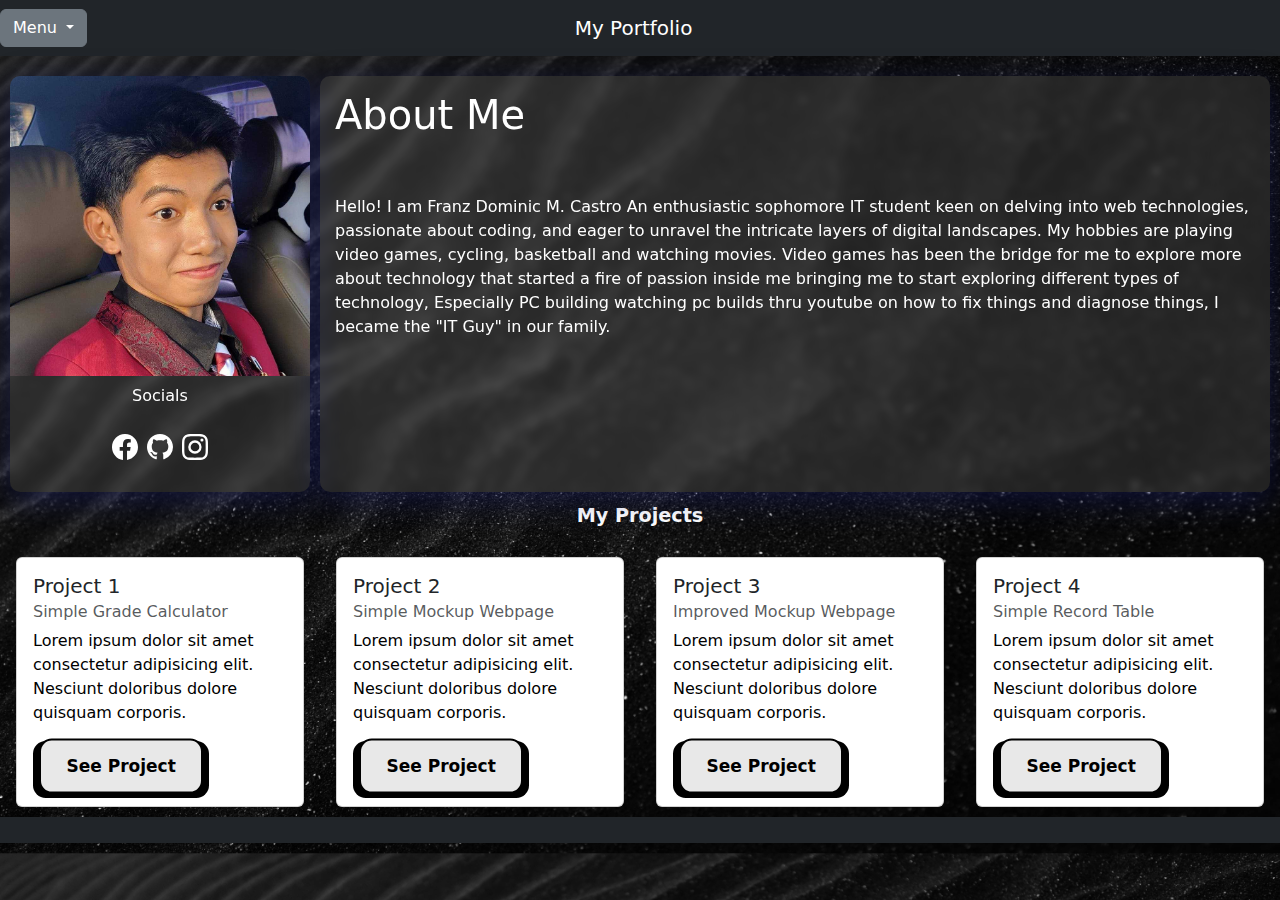
<file: index.html>
<!DOCTYPE html>
<html lang="en">
  <head>
    <meta charset="UTF-8" />
    <meta name="viewport" content="width=device-width, initial-scale=1.0" />
    <title>Final Project CIT14</title>
    <link
      href="https://cdn.jsdelivr.net/npm/bootstrap@5.0.0/dist/css/bootstrap.min.css"
      rel="stylesheet"
    />
    <script src="https://cdn.jsdelivr.net/npm/@popperjs/core@2.9.2/dist/umd/popper.min.js"></script>
    <script
      src="https://cdn.jsdelivr.net/npm/bootstrap@5.0.1/dist/js/bootstrap.min.js"
      integrity="sha384-Atwg2Pkwv9vp0ygtn1JAojH0nYbwNJLPhwyoVbhoPwBhjQPR5VtM2+xf0Uwh9KtT"
      crossorigin="anonymous"
    ></script>
    <link rel="stylesheet" type="text/css" href="css/mycss.css" />
  </head>
  <body>
    <nav class="navbar navbar-light bg-dark">
      <div class="dropdown-wrap">
        <button
          class="btn btn-secondary dropdown-toggle"
          type="button"
          id="dropdownMenuButton1"
          data-bs-toggle="dropdown"
          aria-expanded="false"
        >
          Menu
        </button>
        <ul class="dropdown-menu" aria-labelledby="dropdownMenuButton1">
          <li><a class="dropdown-item" href="/index.html">Portofolio</a></li>
          <li><a class="dropdown-item" href="/projects/Grade Calculator/index.html">Project 1</a></li>
          <li><a class="dropdown-item" href="/projects/Mockup Webpage/index.html">Project 2</a></li>
          <li><a class="dropdown-item" href="/projects/Mockups to HTML and CSS/index.html">Project 3</a></li>
          <li><a class="dropdown-item" href="/projects/Table Record/index.html">Project 4</a></li>
        </ul>
      </div>
      <a
        class="navbar-brand"
        href="#"
        style="color: white; width: 50%; margin: auto; text-align: center; left: -50px; position: relative;"
        >My Portfolio</a
      >
    </nav>
    <div class="body-wrap">
      <div class="user-wrap">
        <div class="user-img"></div>
        <div class="socmed-head">
          <p>Socials</p>
        </div>
        <div class="socmed-body">
          <a href="https://www.facebook.com/profile.php?id=100011239142279" target="_blank">
            <svg xmlns="http://www.w3.org/2000/svg" width="30" height="30" fill="white" class="bi bi-facebook" viewBox="0 0 16 16">
              <path d="M16 8.049c0-4.446-3.582-8.05-8-8.05C3.58 0-.002 3.603-.002 8.05c0 4.017 2.926 7.347 6.75 7.951v-5.625h-2.03V8.05H6.75V6.275c0-2.017 1.195-3.131 3.022-3.131.876 0 1.791.157 1.791.157v1.98h-1.009c-.993 0-1.303.621-1.303 1.258v1.51h2.218l-.354 2.326H9.25V16c3.824-.604 6.75-3.934 6.75-7.951"/>
            </svg>
          </a>
          <a href="https://github.com/naysu06" target="_blank">
            <svg xmlns="http://www.w3.org/2000/svg" width="30" height="30" fill="white" class="bi bi-github" viewBox="0 0 16 16">
              <path d="M8 0C3.58 0 0 3.58 0 8c0 3.54 2.29 6.53 5.47 7.59.4.07.55-.17.55-.38 0-.19-.01-.82-.01-1.49-2.01.37-2.53-.49-2.69-.94-.09-.23-.48-.94-.82-1.13-.28-.15-.68-.52-.01-.53.63-.01 1.08.58 1.23.82.72 1.21 1.87.87 2.33.66.07-.52.28-.87.51-1.07-1.78-.2-3.64-.89-3.64-3.95 0-.87.31-1.59.82-2.15-.08-.2-.36-1.02.08-2.12 0 0 .67-.21 2.2.82.64-.18 1.32-.27 2-.27.68 0 1.36.09 2 .27 1.53-1.04 2.2-.82 2.2-.82.44 1.1.16 1.92.08 2.12.51.56.82 1.27.82 2.15 0 3.07-1.87 3.75-3.65 3.95.29.25.54.73.54 1.48 0 1.07-.01 1.93-.01 2.2 0 .21.15.46.55.38A8.012 8.012 0 0 0 16 8c0-4.42-3.58-8-8-8"/>
            </svg>
          </a>
          <a href="https://instagram.com/_dmnicc?igshid=NzZlODBkYWE4Ng==" target="_blank">
            <svg xmlns="http://www.w3.org/2000/svg" width="30" height="30" fill="white" class="bi bi-instagram" viewBox="0 0 16 16">
              <path d="M8 0C5.829 0 5.556.01 4.703.048 3.85.088 3.269.222 2.76.42a3.917 3.917 0 0 0-1.417.923A3.927 3.927 0 0 0 .42 2.76C.222 3.268.087 3.85.048 4.7.01 5.555 0 5.827 0 8.001c0 2.172.01 2.444.048 3.297.04.852.174 1.433.372 1.942.205.526.478.972.923 1.417.444.445.89.719 1.416.923.51.198 1.09.333 1.942.372C5.555 15.99 5.827 16 8 16s2.444-.01 3.298-.048c.851-.04 1.434-.174 1.943-.372a3.916 3.916 0 0 0 1.416-.923c.445-.445.718-.891.923-1.417.197-.509.332-1.09.372-1.942C15.99 10.445 16 10.173 16 8s-.01-2.445-.048-3.299c-.04-.851-.175-1.433-.372-1.941a3.926 3.926 0 0 0-.923-1.417A3.911 3.911 0 0 0 13.24.42c-.51-.198-1.092-.333-1.943-.372C10.443.01 10.172 0 7.998 0h.003zm-.717 1.442h.718c2.136 0 2.389.007 3.232.046.78.035 1.204.166 1.486.275.373.145.64.319.92.599.28.28.453.546.598.92.11.281.24.705.275 1.485.039.843.047 1.096.047 3.231s-.008 2.389-.047 3.232c-.035.78-.166 1.203-.275 1.485a2.47 2.47 0 0 1-.599.919c-.28.28-.546.453-.92.598-.28.11-.704.24-1.485.276-.843.038-1.096.047-3.232.047s-2.39-.009-3.233-.047c-.78-.036-1.203-.166-1.485-.276a2.478 2.478 0 0 1-.92-.598 2.48 2.48 0 0 1-.6-.92c-.109-.281-.24-.705-.275-1.485-.038-.843-.046-1.096-.046-3.233 0-2.136.008-2.388.046-3.231.036-.78.166-1.204.276-1.486.145-.373.319-.64.599-.92.28-.28.546-.453.92-.598.282-.11.705-.24 1.485-.276.738-.034 1.024-.044 2.515-.045v.002zm4.988 1.328a.96.96 0 1 0 0 1.92.96.96 0 0 0 0-1.92zm-4.27 1.122a4.109 4.109 0 1 0 0 8.217 4.109 4.109 0 0 0 0-8.217zm0 1.441a2.667 2.667 0 1 1 0 5.334 2.667 2.667 0 0 1 0-5.334"/>
            </svg>
          </a>
        </div>
      </div>
      <div class="user-about-wrap">
        <h1>About Me</h1><br><br>
        <p>Hello! I am Franz Dominic M. Castro An enthusiastic sophomore IT student keen on delving into web technologies, passionate about coding, and eager to unravel the intricate layers of digital landscapes.
          My hobbies are playing video games, cycling, basketball and watching movies. Video games has been the bridge for me to explore more about technology that started a fire of passion inside me bringing me to
          start exploring different types of technology, Especially PC building watching pc builds thru youtube on how to fix things and diagnose things, I became the "IT Guy" in our family.
        </p>
      </div>
    </div>
    <div class="project-title-wrap" style="color: white; margin:auto; width: 50%; text-align: center">
      <p class="project-title" style="font-size: larger; font-weight: bold;">My Projects</p>
    </div>
    <div class="projects-wrap">
      <div class="card" style="width: 18rem">
        <div class="card-body">
          <h5 class="card-title">Project 1</h5>
          <h6 class="card-subtitle mb-2 text-muted">Simple Grade Calculator</h6>
          <p class="card-text">
            Lorem ipsum dolor sit amet consectetur adipisicing elit. Nesciunt doloribus dolore quisquam corporis.
          </p>
          <a href="/projects/Grade Calculator/index.html">
            <button>
              <span class="button_top">See Project
              </span>
            </button>
          </a>
        </div>
      </div>
      <div class="card" style="width: 18rem">
        <div class="card-body">
          <h5 class="card-title">Project 2</h5>
          <h6 class="card-subtitle mb-2 text-muted">Simple Mockup Webpage</h6>
          <p class="card-text">
            Lorem ipsum dolor sit amet consectetur adipisicing elit. Nesciunt doloribus dolore quisquam corporis.
          </p>
          <a href="/projects/Mockup Webpage/index.html">
            <button>
              <span class="button_top"> See Project
              </span>
            </button>
          </a>
        </div>
      </div>
      <div class="card" style="width: 18rem">
        <div class="card-body">
          <h5 class="card-title">Project 3</h5>
          <h6 class="card-subtitle mb-2 text-muted">Improved Mockup Webpage</h6>
          <p class="card-text">
            Lorem ipsum dolor sit amet consectetur adipisicing elit. Nesciunt doloribus dolore quisquam corporis.
          </p>
          <a href="/projects/Mockups to HTML and CSS/index.html">
            <button>
              <span class="button_top"> See Project
              </span>
            </button>
          </a>
        </div>
      </div>
      <div class="card" style="width: 18rem">
        <div class="card-body">
          <h5 class="card-title">Project 4</h5>
          <h6 class="card-subtitle mb-2 text-muted">Simple Record Table</h6>
          <p class="card-text">
            Lorem ipsum dolor sit amet consectetur adipisicing elit. Nesciunt doloribus dolore quisquam corporis.
          </p>
          <a href="/projects/Table Record/index.html">
            <button>
              <span class="button_top"> See Project
              </span>
            </button>
        </div>
      </div>
    </div>
    <nav class="navbar navbar-light bg-dark">
      <a
        class="navbar-brand"
        href="#"
        style="color: white; width: 50%; margin: auto; text-align: center"
        ></a
      >
    </nav>
  </body>
</html>
</file>
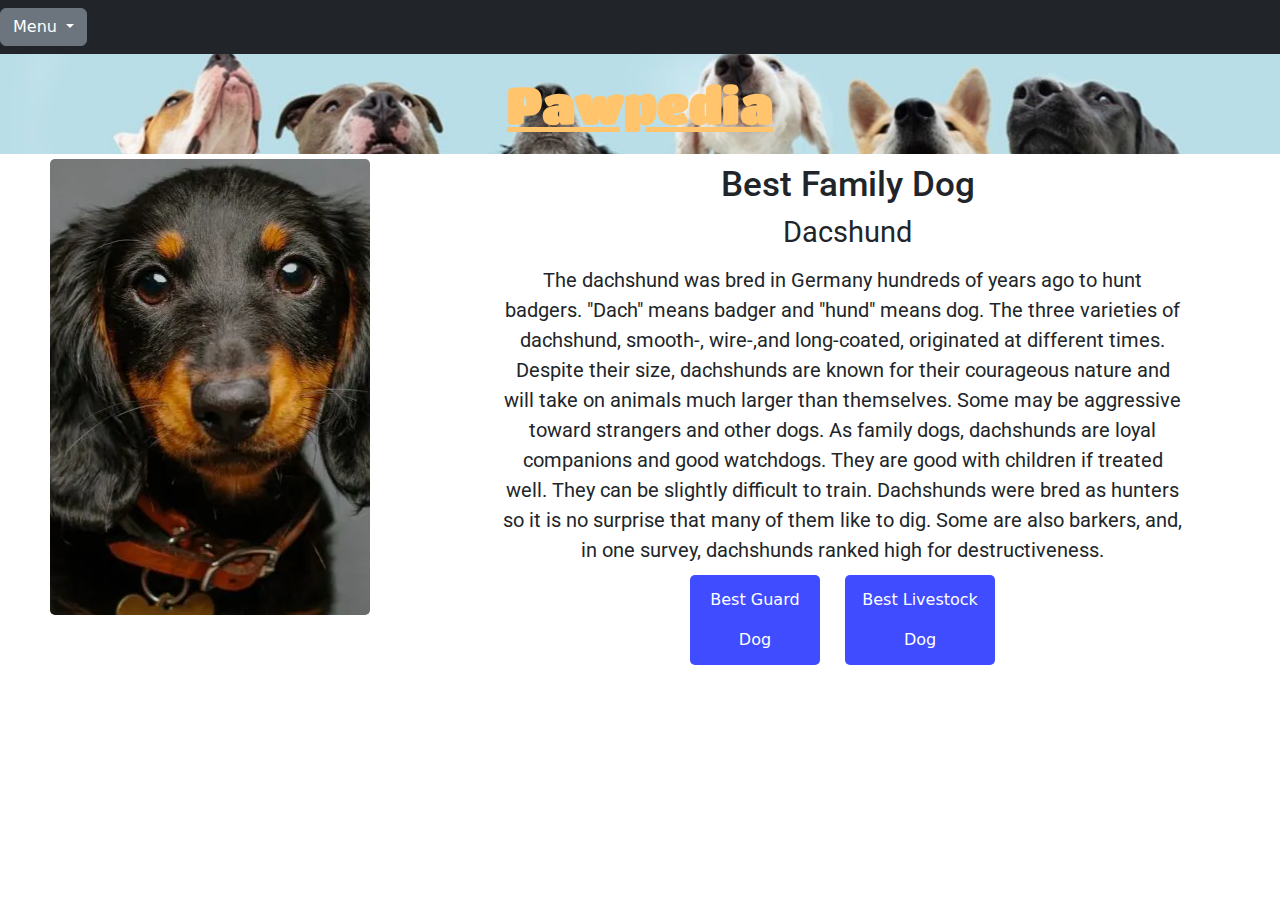
<file: projects/Mockup Webpage/index.html>
<!DOCTYPE html>
<html lang="en">
  <head>
    <meta charset="UTF-8" />
    <meta name="viewport" content="width=device-width, initial-scale=1.0" />
    <title>Best Family Dog</title>
    <link
      href="https://cdn.jsdelivr.net/npm/bootstrap@5.0.0/dist/css/bootstrap.min.css"
      rel="stylesheet"
    />
    <script src="https://cdn.jsdelivr.net/npm/@popperjs/core@2.9.2/dist/umd/popper.min.js"></script>
    <script
      src="https://cdn.jsdelivr.net/npm/bootstrap@5.0.1/dist/js/bootstrap.min.js"
      integrity="sha384-Atwg2Pkwv9vp0ygtn1JAojH0nYbwNJLPhwyoVbhoPwBhjQPR5VtM2+xf0Uwh9KtT"
      crossorigin="anonymous"
    ></script>
    <link rel="stylesheet" href="../Mockup Webpage/css/index.css" />
    <link rel="preconnect" href="https://fonts.googleapis.com" />
    <link rel="preconnect" href="https://fonts.gstatic.com" crossorigin />
    <link
      href="https://fonts.googleapis.com/css2?family=Mulish&family=Roboto:wght@500&display=swap"
      rel="stylesheet"
    />
    <link rel="preconnect" href="https://fonts.googleapis.com" />
    <link rel="preconnect" href="https://fonts.gstatic.com" crossorigin />
    <link
      href="https://fonts.googleapis.com/css2?family=Mulish&family=Roboto:wght@500&family=Titan+One&display=swap"
      rel="stylesheet"
    />
  </head>
  <body>
    <nav class="navbar navbar-light bg-dark">
      <div class="dropdown-wrap">
        <button
          class="btn btn-secondary dropdown-toggle"
          type="button"
          id="dropdownMenuButton1"
          data-bs-toggle="dropdown"
          aria-expanded="false"
        >
          Menu
        </button>
        <ul class="dropdown-menu" aria-labelledby="dropdownMenuButton1">
          <li><a class="dropdown-item" href="/index.html">Portfolio</a></li>
          <li>
            <a
              class="dropdown-item"
              href="/projects/Grade Calculator/index.html"
              >Project 1</a
            >
          </li>
          <li>
            <a class="dropdown-item" href="/projects/Mockup Webpage/index.html"
              >Project 2</a
            >
          </li>
          <li>
            <a
              class="dropdown-item"
              href="/projects/Mockups to HTML and CSS/index.html"
              >Project 3</a
            >
          </li>
          <li>
            <a class="dropdown-item" href="/projects/Table Record/index.html"
              >Project 4</a
            >
          </li>
        </ul>
      </div>
    </nav>
    <div class="header-wrap">
      <div class="inner-header">
        <div class="header-title-wrap">
          <a href="../Mockup Webpage/index.html"
            ><p class="title">Pawpedia</p></a
          >
        </div>
      </div>
    </div>
    <div class="section">
      <div class="inner-section">
        <div class="left-section"></div>
        <div class="right-section">
          <h1>Best Family Dog</h1>
          <p
            style="
              margin: auto;
              text-align: center;
              font-size: 29px;
              padding-left: 10px;
              padding-top: 5px;
            "
          >
            Dacshund
          </p>
          <p
            style="
              margin: auto;
              font-size: 20px;
              padding: 10px;
              text-align: center;
              max-width: 700px;
            "
          >
            The dachshund was bred in Germany hundreds of years ago to hunt
            badgers. "Dach" means badger and "hund" means dog. The three
            varieties of dachshund, smooth-, wire-,and long-coated, originated
            at different times. Despite their size, dachshunds are known for
            their courageous nature and will take on animals much larger than
            themselves. Some may be aggressive toward strangers and other dogs.
            As family dogs, dachshunds are loyal companions and good watchdogs.
            They are good with children if treated well. They can be slightly
            difficult to train. Dachshunds were bred as hunters so it is no
            surprise that many of them like to dig. Some are also barkers, and,
            in one survey, dachshunds ranked high for destructiveness.
          </p>
          <div class="next-nav-wrap">
            <div class="nav-right-wrap">
              <a href="../Mockup Webpage/a.html">
                <button class="btn-1">Best Guard Dog</button>
              </a>
            </div>
            <div class="nav-left-wrap">
              <a href="../Mockup Webpage/b.html">
                <button class="btn-2">Best Livestock Dog</button>
              </a>
            </div>
          </div>
        </div>
      </div>
    </div>
  </body>
</html>
</file>
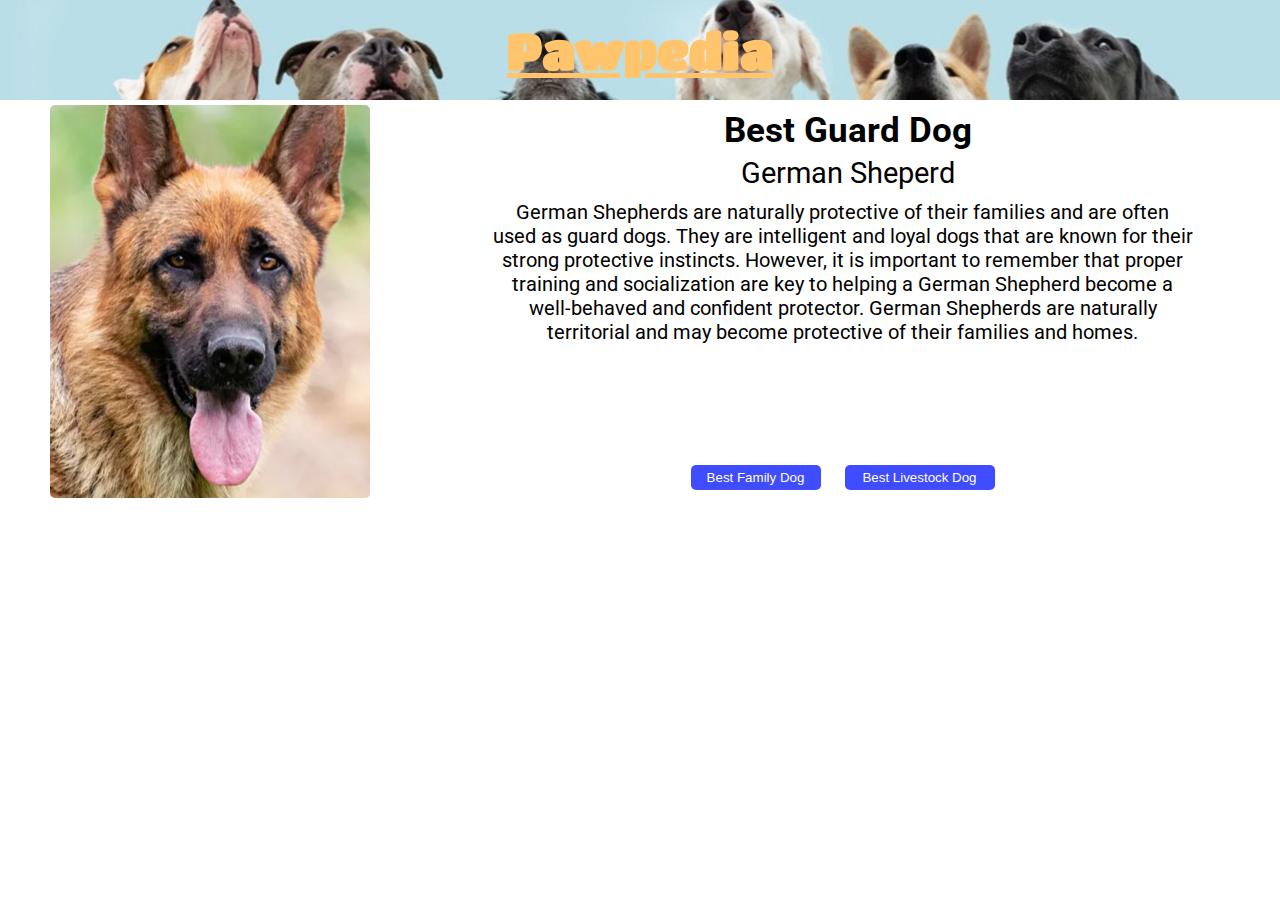
<file: projects/Mockup Webpage/a.html>
<!DOCTYPE html>
<html lang="en">
  <head>
    <meta charset="UTF-8" />
    <meta name="viewport" content="width=device-width, initial-scale=1.0" />
    <link rel="stylesheet" href="../Mockup Webpage/css/a.css" />
    <title>Best Guard Dog</title>
    <link rel="preconnect" href="https://fonts.googleapis.com" />
    <link rel="preconnect" href="https://fonts.gstatic.com" crossorigin />
    <link
      href="https://fonts.googleapis.com/css2?family=Mulish&family=Roboto:wght@500&display=swap"
      rel="stylesheet"
    />
    <link rel="preconnect" href="https://fonts.googleapis.com" />
    <link rel="preconnect" href="https://fonts.gstatic.com" crossorigin />
    <link
      href="https://fonts.googleapis.com/css2?family=Mulish&family=Roboto:wght@500&family=Titan+One&display=swap"
      rel="stylesheet"
    />
  </head>
  <body>
    <div class="header-wrap">
      <div class="inner-header">
        <div class="header-title-wrap">
          <a href="../Mockup Webpage/index.html"
            ><p class="title">Pawpedia</p></a
          >
        </div>
      </div>
    </div>
    <div class="section">
      <div class="inner-section">
        <div class="left-section"></div>
        <div class="right-section">
          <h1>Best Guard Dog</h1>
          <p
            style="
              margin: auto;
              text-align: center;
              font-size: 29px;
              padding-left: 10px;
              padding-top: 5px;
            "
          >
            German Sheperd
          </p>
          <p
            style="
              margin: auto;
              font-size: 20px;
              padding: 10px;
              text-align: center;
              max-width: 700px;
              height: 246.667px;
            "
          >
            German Shepherds are naturally protective of their families and are
            often used as guard dogs. They are intelligent and loyal dogs that
            are known for their strong protective instincts. However, it is
            important to remember that proper training and socialization are key
            to helping a German Shepherd become a well-behaved and confident
            protector. German Shepherds are naturally territorial and may become
            protective of their families and homes.
          </p>
          <div class="next-nav-wrap">
            <div class="nav-right-wrap">
              <a href="../Mockup Webpage/index.html">
                <button class="btn-1">Best Family Dog</button>
              </a>
            </div>
            <div class="nav-left-wrap">
              <a href="../Mockup Webpage/b.html">
                <button class="btn-2">Best Livestock Dog</button>
              </a>
            </div>
          </div>
        </div>
      </div>
    </div>
  </body>
</html>
</file>
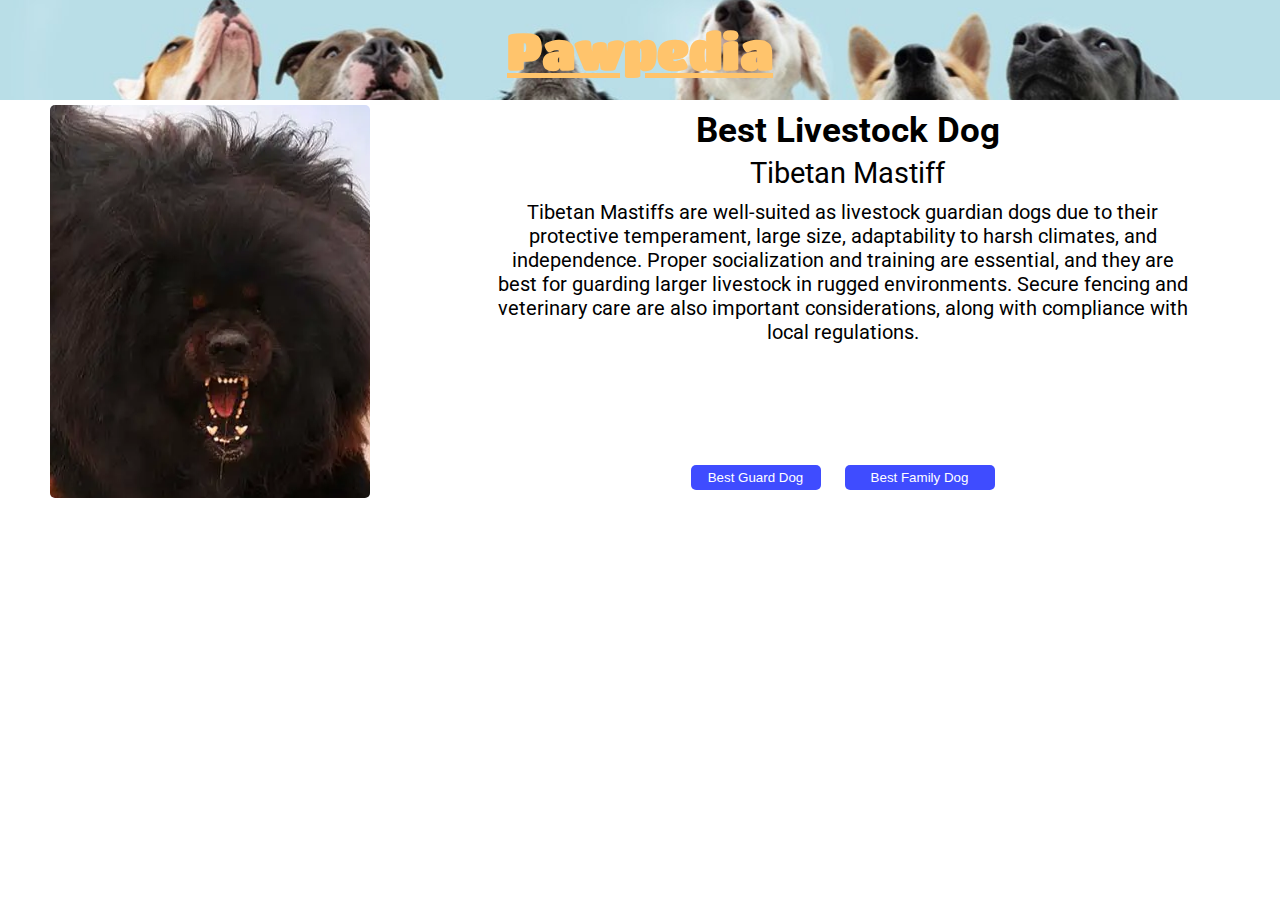
<file: projects/Mockup Webpage/b.html>
<!DOCTYPE html>
<html lang="en">
  <head>
    <meta charset="UTF-8" />
    <meta name="viewport" content="width=device-width, initial-scale=1.0" />
    <title>Best Livestock Dog</title>
    <link rel="stylesheet" href="../Mockup Webpage/css/b.css" />
    <link rel="preconnect" href="https://fonts.googleapis.com" />
    <link rel="preconnect" href="https://fonts.gstatic.com" crossorigin />
    <link
      href="https://fonts.googleapis.com/css2?family=Mulish&family=Roboto:wght@500&display=swap"
      rel="stylesheet"
    />
    <link rel="preconnect" href="https://fonts.googleapis.com" />
    <link rel="preconnect" href="https://fonts.gstatic.com" crossorigin />
    <link
      href="https://fonts.googleapis.com/css2?family=Mulish&family=Roboto:wght@500&family=Titan+One&display=swap"
      rel="stylesheet"
    />
  </head>
  <body>
    <div class="header-wrap">
      <div class="inner-header">
        <div class="header-title-wrap">
          <a href="../Mockup Webpage/index.html"
            ><p class="title">Pawpedia</p></a
          >
        </div>
      </div>
    </div>
    <div class="section">
      <div class="inner-section">
        <div class="left-section"></div>
        <div class="right-section">
          <h1>Best Livestock Dog</h1>
          <p
            style="
              margin: auto;
              text-align: center;
              font-size: 29px;
              padding-left: 10px;
              padding-top: 5px;
            "
          >
            Tibetan Mastiff
          </p>
          <p
            style="
              margin: auto;
              font-size: 20px;
              padding: 10px;
              text-align: center;
              max-width: 700px;
              height: 246.667px;
            "
          >
            Tibetan Mastiffs are well-suited as livestock guardian dogs due to
            their protective temperament, large size, adaptability to harsh
            climates, and independence. Proper socialization and training are
            essential, and they are best for guarding larger livestock in rugged
            environments. Secure fencing and veterinary care are also important
            considerations, along with compliance with local regulations.
          </p>
          <div class="next-nav-wrap">
            <div class="nav-right-wrap">
              <a href="../Mockup Webpage/a.html">
                <button class="btn-1">Best Guard Dog</button>
              </a>
            </div>
            <div class="nav-left-wrap">
              <a href="../Mockup Webpage/index.html">
                <button class="btn-2">Best Family Dog</button>
              </a>
            </div>
          </div>
        </div>
      </div>
    </div>
  </body>
</html>
</file>
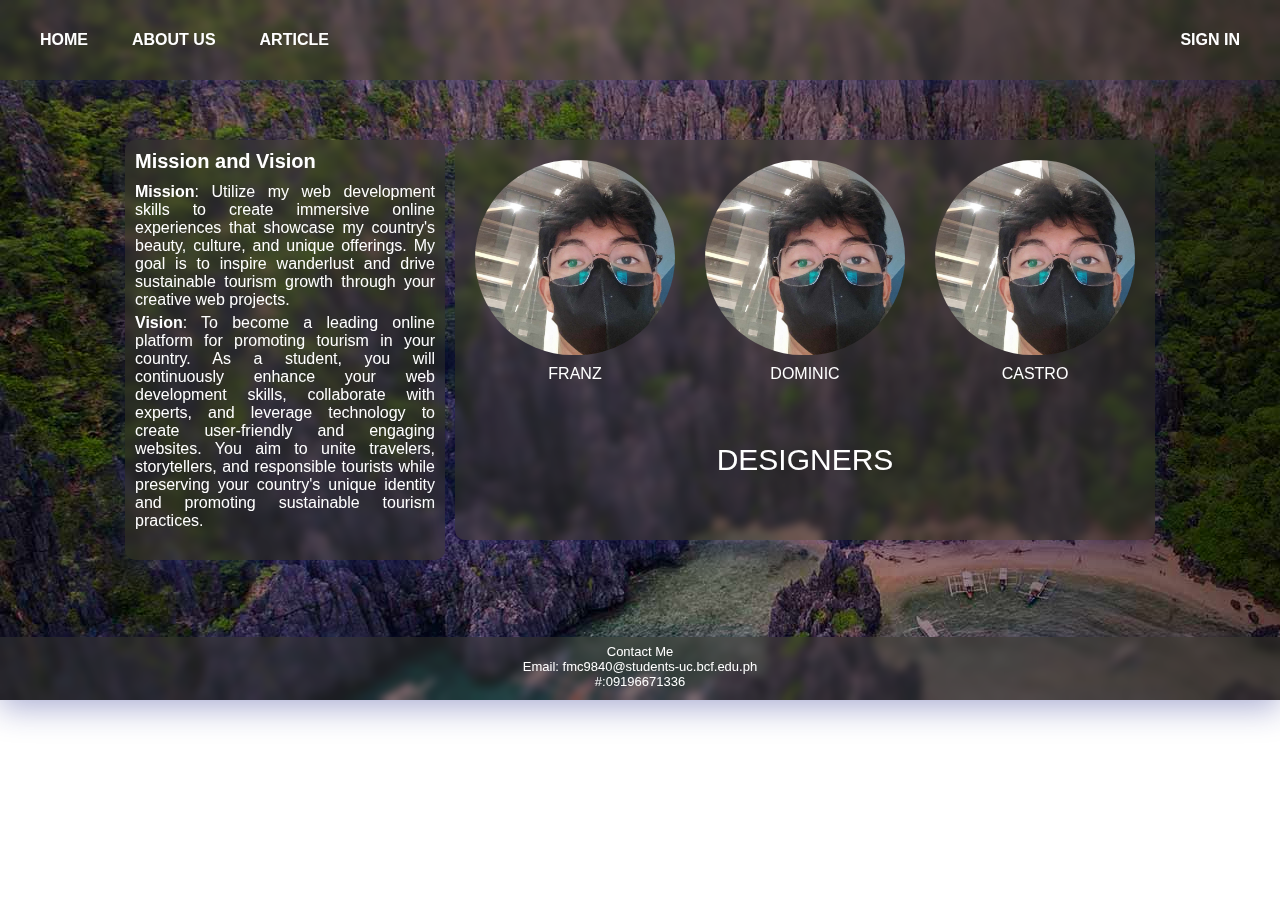
<file: projects/Mockups to HTML and CSS/about_us.html>
<!DOCTYPE html>
<html lang="en">
  <head>
    <meta charset="UTF-8" />
    <meta name="viewport" content="width=device-width, initial-scale=1.0" />
    <link
      rel="stylesheet"
      href="../Mockups to HTML and CSS/mycss/about-us.css"
    />
    <title>About</title>
  </head>
  <body>
    <div class="main-wrap">
      <div class="header">
        <div class="nav-bar">
          <ul>
            <a
              href="../Mockups to HTML and CSS/index.html"
              style="font-weight: 600"
              >HOME</a
            >
          </ul>
          <ul>
            <a
              href="../Mockups to HTML and CSS/about_us.html"
              style="font-weight: 600"
              >ABOUT US</a
            >
          </ul>
          <ul>
            <a
              href="../Mockups to HTML and CSS/article.html"
              style="font-weight: 600"
              >ARTICLE</a
            >
          </ul>
        </div>
        <div class="sign-in-bar">
          <ul style="padding-right: 40px; padding-left: 40px">
            <a href="../Mockups to HTML and CSS/sign_in.html" style="font-weight: 600">SIGN IN</a>
          </ul>
        </div>
      </div>
      <div class="section">
        <div class="body">
          <div class="info-wrap">
            <div class="info-title">
              <p style="text-align: left; font-weight:600; font-size:20px; font-family: 'Roboto', sans-serif;">Mission and Vision</p>
            </div>
            <div class="info-body-wrap">
              <p style="text-align: left; font-family: 'Roboto', sans-serif; text-align:justify"><strong>Mission</strong>: Utilize my web development skills to create immersive online experiences that showcase my country's beauty, culture, and unique offerings. My goal is to inspire wanderlust and drive sustainable tourism growth through your creative web projects.
                <br>
                <p style="text-align: left; font-family: 'Roboto', sans-serif; padding-top: 5px; text-align:justify"><strong>Vision</strong>: To become a leading online platform for promoting tourism in your country. As a student, you will continuously enhance your web development skills, collaborate with experts, and leverage technology to create user-friendly and engaging websites. You aim to unite travelers, storytellers, and responsible tourists while preserving your country's unique identity and promoting sustainable tourism practices.</p>
              </p>
            </div>
          </div>
          <div class="team-wrap">
            <div class="card-wrap">
              <div class="card">
                <div class="card-img"></div>
                <div class="card-name-wrap">
                  <p style="font-family: 'Roboto', sans-serif;">FRANZ</p>
                </div>
              </div>
              <div class="card">
                <div class="card-img"></div>
                <div class="card-name-wrap">
                  <p style="font-family: 'Roboto', sans-serif;">DOMINIC</p>
                </div>
              </div>
              <div class="card">
                <div class="card-img"></div>
                <div class="card-name-wrap">
                  <p style="font-family: 'Roboto', sans-serif;">CASTRO</p>
                </div>
              </div>
            </div>
            <div class="team-name-wrap">
              <p style="font-family: 'Roboto', sans-serif; font-size:30px">DESIGNERS</p>
            </div>
          </div>
        </div>
      </div>
      <div class="footer">
        <div class="soc-med-wrap">
          <div class="soc-med">
            <p style="font-family: 'Roboto', sans-serif; font-size: 13px">Contact Me</p>
            <p style="font-family: 'Roboto', sans-serif; font-size: 13px">Email: fmc9840@students-uc.bcf.edu.ph</p>
            <p style="font-family: 'Roboto', sans-serif; font-size: 13px">&#x23;:09196671336</p>
          </div>
        </div>
      </div>
  </body>
</html>
</file>
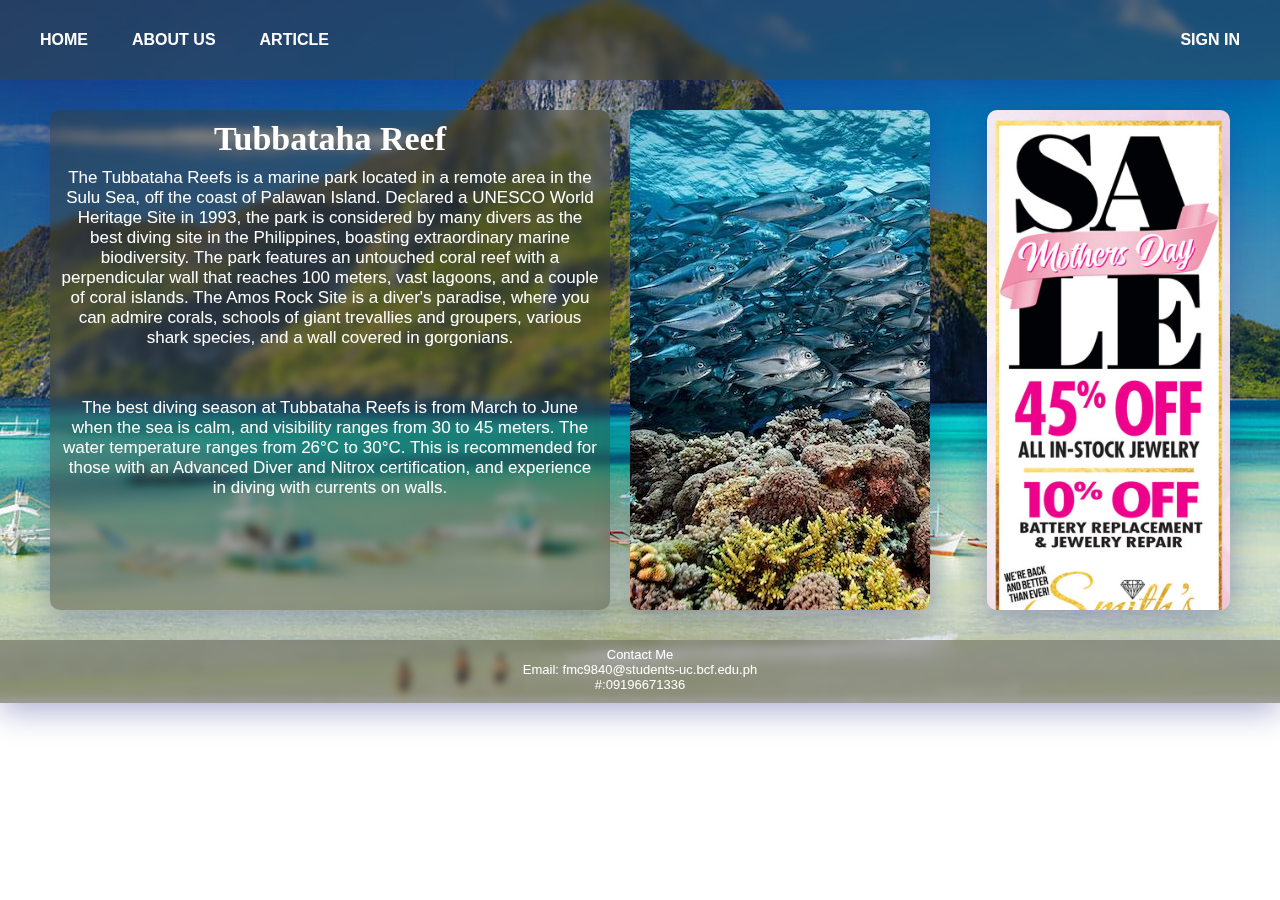
<file: projects/Mockups to HTML and CSS/article.html>
<!DOCTYPE html>
<html lang="en">
<head>
  <meta charset="UTF-8">
  <meta name="viewport" content="width=device-width, initial-scale=1.0">
  <link rel="stylesheet" href="../Mockups to HTML and CSS/mycss/article.css">
  <title>Article</title>
</head>
<body>
  <div class="main-wrap">
    <div class="header">
      <div class="nav-bar">
        <ul>
          <a
            href="../Mockups to HTML and CSS/index.html"
            style="font-weight: 600"
            >HOME</a
          >
        </ul>
        <ul>
          <a
            href="../Mockups to HTML and CSS/about_us.html"
            style="font-weight: 600"
            >ABOUT US</a
          >
        </ul>
        <ul>
          <a
            href="../Mockups to HTML and CSS/article.html"
            style="font-weight: 600"
            >ARTICLE</a
          >
        </ul>
      </div>
      <div class="sign-in-bar">
        <ul style="padding-right: 40px; padding-left: 40px">
          <a href="../Mockups to HTML and CSS/sign_in.html" style="font-weight: 600">SIGN IN</a>
        </ul>
      </div>
    </div>
    <div class="section">
      <div class="article-wrap">
        <div class="article-body" style="padding: 10px;">
          <h1 style="margin-bottom: 10px;">Tubbataha Reef</h1>
          <p style="font-family: 'Roboto', sans-serif;">The Tubbataha Reefs is a marine park located in a remote area in the Sulu Sea, off the coast of Palawan Island. Declared a UNESCO World Heritage Site in 1993, the park is considered by many divers as the best diving site in the Philippines, boasting extraordinary marine biodiversity.
            The park features an untouched coral reef with a perpendicular wall that reaches 100 meters, vast lagoons, and a couple of coral islands. The Amos Rock Site is a diver's paradise, where you can admire corals, schools of giant trevallies and groupers, various shark species, and a wall covered in gorgonians.
          </p>
          <p style="font-family: 'Roboto', sans-serif; padding-top:50px">The best diving season at Tubbataha Reefs is from March to June when the sea is calm, and visibility ranges from 30 to 45 meters. The water temperature ranges from 26°C to 30°C.
            This is recommended for  those with an Advanced Diver and Nitrox certification, and experience in diving with currents on walls.</p>
          <div class="article-header-wrap"></div>
        </div>
        <div class="article-img"></div>
      </div>
      <div class="ads-wrap">
      </div>
    </div>
    <div class="footer">
      <div class="soc-med-wrap">
        <div class="soc-med">
          <p style="font-family: 'Roboto', sans-serif; font-size: 13px">
            Contact Me
          </p>
          <p style="font-family: 'Roboto', sans-serif; font-size: 13px">
            Email: fmc9840@students-uc.bcf.edu.ph
          </p>
          <p style="font-family: 'Roboto', sans-serif; font-size: 13px">
            &#x23;:09196671336
          </p>
        </div>
      </div>
    </div>
</body>
</html>
</file>
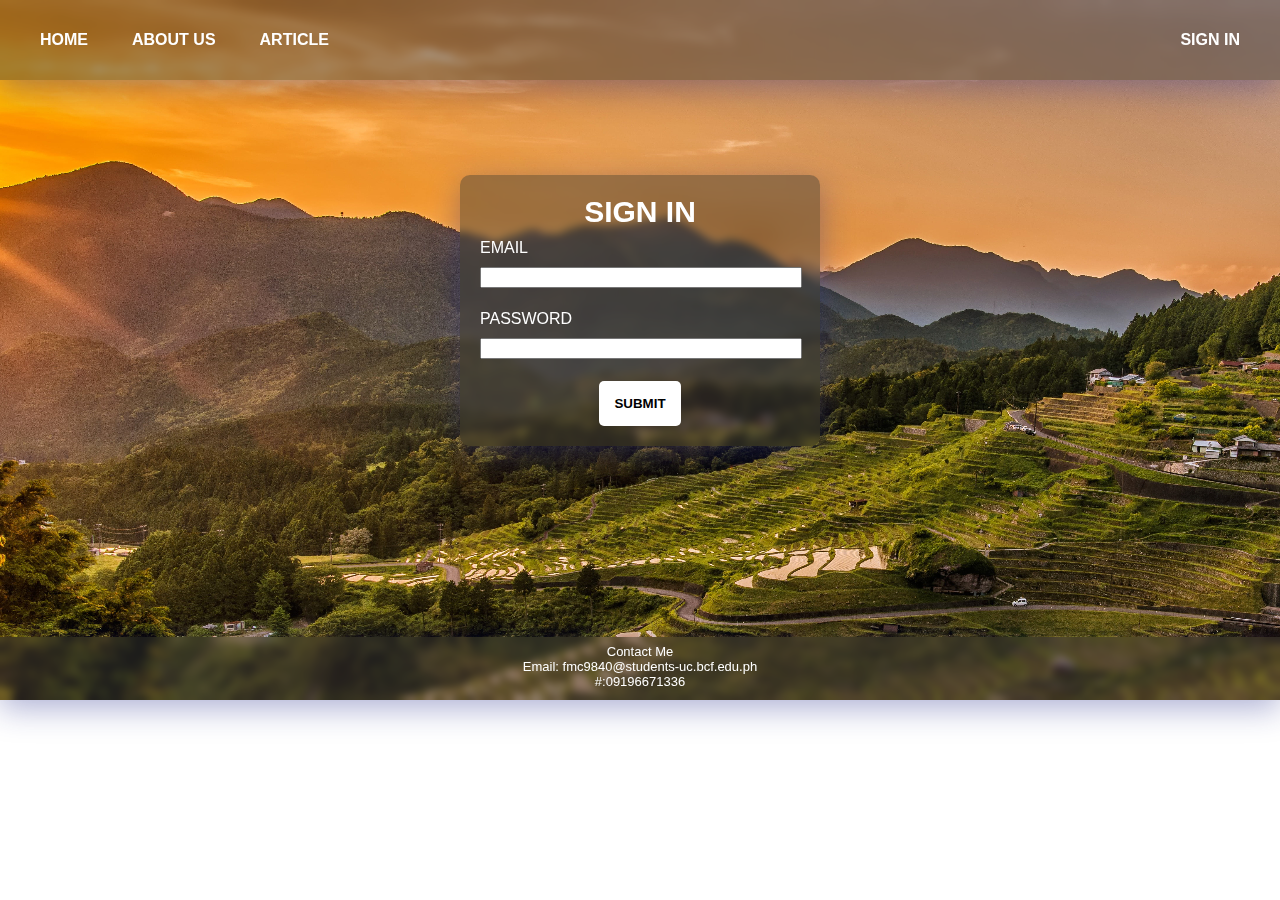
<file: projects/Mockups to HTML and CSS/sign_in.html>
<!DOCTYPE html>
<html lang="en">
  <head>
    <meta charset="UTF-8" />
    <meta name="viewport" content="width=device-width, initial-scale=1.0" />
    <link
      rel="stylesheet"
      href="../Mockups to HTML and CSS/mycss/sign-in.css"
    />
    <title>Sign In</title>
  </head>
  <body>
    <div class="main-wrap">
      <div class="header">
        <div class="nav-bar">
          <ul>
            <a
              href="../Mockups to HTML and CSS/index.html"
              style="font-weight: 600"
              >HOME</a
            >
          </ul>
          <ul>
            <a
              href="../Mockups to HTML and CSS/about_us.html"
              style="font-weight: 600"
              >ABOUT US</a
            >
          </ul>
          <ul>
            <a
              href="../Mockups to HTML and CSS/article.html"
              style="font-weight: 600"
              >ARTICLE</a
            >
          </ul>
        </div>
        <div class="sign-in-bar">
          <ul style="padding-right: 40px; padding-left: 40px">
            <a
              href="../Mockups to HTML and CSS/sign_in.html"
              style="font-weight: 600"
              >SIGN IN</a
            >
          </ul>
        </div>
      </div>
      <div class="section">
        <div class="container">
          <div class="form-title-wrap">
            <p
              class="form-title"
              style="
                font-size: 30px;
                font-family: 'Roboto', sans-serif;
                font-weight: 800;
              "
            >
              SIGN IN
            </p>
          </div>
          <div class="credentials-wrap">
            <p
              class="text"
              style="text-align: left; font-family: 'Roboto', sans-serif"
            >
              EMAIL
            </p>
          </div>
          <div class="input-wrap">
            <input class="input" type="text" />
          </div>
          <div class="credentials-wrap">
            <p
              class="text"
              style="text-align: left; font-family: 'Roboto', sans-serif"
            >
              PASSWORD
            </p>
          </div>
          <div class="input-wrap">
            <input class="input" type="password" />
          </div>
          <div class="submit-btn-wrap">
            <button
              class="submit-btn"
              style="font-family: 'Roboto', sans-serif; font-weight: 600"
            >
              SUBMIT
            </button>
          </div>
        </div>
      </div>
      <div class="footer">
        <div class="soc-med-wrap">
          <div class="soc-med">
            <p style="font-family: 'Roboto', sans-serif; font-size: 13px">
              Contact Me
            </p>
            <p style="font-family: 'Roboto', sans-serif; font-size: 13px">
              Email: fmc9840@students-uc.bcf.edu.ph
            </p>
            <p style="font-family: 'Roboto', sans-serif; font-size: 13px">
              &#x23;:09196671336
            </p>
          </div>
        </div>
      </div>
    </div>
  </body>
</html>
</file>
<file: css/mycss.css>
* {
  margin: 0px;
}

body {
  background-image: url(../resource/adrien-olichon-RCAhiGJsUUE-unsplash.jpg);
  background-size: 100%;
}

a {
  text-decoration: none;
}

h1,
p{
  color: white;
}

.card-text {
  color: black;
}

svg {
  padding: 2px;
}

button {
  /* Variables */
  --button_radius: 0.75em;
  --button_color: #e8e8e8;
  --button_outline_color: #000000;
  font-size: 17px;
  font-weight: bold;
  border: none;
  border-radius: var(--button_radius);
  background: var(--button_outline_color);
}

.button_top {
  display: block;
  box-sizing: border-box;
  border: 2px solid var(--button_outline_color);
  border-radius: var(--button_radius);
  padding: 0.75em 1.5em;
  background: var(--button_color);
  color: var(--button_outline_color);
  transform: translateY(-0.2em);
  transition: transform 0.1s ease;
}

button:hover .button_top {
  /* Pull the button upwards when hovered */
  transform: translateY(-0.33em);
}

button:active .button_top {
  /* Push the button downwards when pressed */
  transform: translateY(0);
}

.title {
  text-align: center;
}

.body-wrap {
  margin-top: 10px;
  padding: 10px;
  display: grid;
  grid-template-columns: 300px 1fr;
  height: auto;
  grid-column-gap: 10px;
}

.user-wrap,
.user-about-wrap {
  background: rgba(255, 255, 255, 0.1);
  box-shadow: 0 8px 32px 0 rgba(31, 38, 135, 0.37);
  backdrop-filter: blur(4.5px);
  -webkit-backdrop-filter: blur(4.5px);
  border-radius: 10px;
}

.user-about-wrap {
  padding: 15px;
}

.user-img {
  background-image: url(/resource/368518148_1707549216419087_8421301664649894595_n.jpg);
  background-size: 100%;
  width: 100%;
  height: 300px;
  border: none;
  border-top-left-radius: inherit;
  border-top-right-radius: inherit;
}

.socmed-head {
  width: 50%;
  margin: auto;
  text-align: center;
  vertical-align: bottom;
  color: white;
  padding: 10px;
  padding-bottom: 0px;
  line-height: 20px;
}

.socmed-body {
  padding: 10px;
  padding-bottom: 30px;
  height: auto;
  width: 50%;
  margin: auto;
  text-align: center;
}

.projects-wrap {
  display: grid;
  grid-template-columns: 1fr 1fr 1fr 1fr;
  border: none;
  width: 100%;
  height: auto;
  padding-top: 10px;
  padding-bottom: 10px;
}

.card {
  margin: auto;
  height: 250px;
}

.footer {
  width: 100%;
  height: 9%;
  margin-top: 97px;
  background: rgba(57, 57, 57, 0.45);
  box-shadow: 0 8px 32px 0 rgba(31, 38, 135, 0.37);
  backdrop-filter: blur(4px);
  -webkit-backdrop-filter: blur(4px);
  border: 0px solid rgba(255, 255, 255, 0.18);
}

.soc-med-wrap {
  width: 100%;
  height: auto;
}

.soc-med {
  width: 50%;
  margin: auto;
  height: inherit;
  padding: 7px;
}
</file>
<file: projects/Mockup Webpage/css/index.css>
body {
  margin: 0;
}

h1,
p {
  font-family: 'Roboto', sans-serif;
  margin: 0;
}

.header-wrap {
  width: 100%;
  height: 100px;
}

.inner-header {
  width: 100%;
  height: 100px;
  background-image: url(../images/header\(1\)-bg.jpg);
  background-position-y: 40%;
  background-position-x: 35%;
}

.header-title-wrap {
  width: 50%;
  height: 100px;
  margin: auto;
  font-size: 50px;
  font-weight: 700;
}

.title {
  margin: 0;
  line-height: 100px;
  text-align: center;
  font-family: 'Titan One';
  color: #ffc46c;
  cursor: pointer;
  text-decoration: underline;
}

.section {
  max-width: 100%;
  height: 100%;
}

.body-title-wrap {
  display: block;
  width: 50%;
  height: 60px;
  margin: auto;
}

h1 {
  margin: auto;
  text-align: center;
  font-size: 35px;
  padding-left: 10px;
  padding-top: 5px;
}


.inner-section {
  display: grid;
  grid-template-columns: 400px 1fr;
  column-gap: 5px;
  padding-left: 10px;
  padding-right: 10px;
  padding-bottom: 10px;
  height: 393.33px;
  margin-top: 5px;
}

.left-section,
.right-section {
  height: 100%;
  width: 100%;
  border-radius: 5px;
}

.left-section {
  background-image: url(../images/dacshund-pic.webp);
  background-position-y: 13%;
  background-position-x: 56%;
  width: 80%;
  margin: auto;
}

.right-section {
  border: none;
}

.next-nav-wrap {
  width: 50%;
  height: 40px;
  margin: auto;
  text-align: center;
  line-height: 40px;
}

.nav-right-wrap {
  display: inline-block;
  margin-right: 10px;
}


.nav-left-wrap {
  display: inline-block;
  margin-left: 10px;
}

.btn-1,
.btn-2 {
  background-color: rgb(63, 76, 255);
  color: white;
  cursor: pointer;
  border: none;
  border-radius: 5px;
}

.btn-1 {
  width: 130px;
  padding-top: 5px;
  padding-bottom: 5px;
  transition: opacity 0.15s opacity 0.15s;
}

.btn-1:hover {
  opacity: 0.8;
}

.btn-1:active {
  opacity: 0.4;
}

.btn-2{
  width: 150px;
  padding-top: 5px;
  padding-bottom: 5px;
  transition: opacity 0.15s opacity 0.15s;
}

.btn-2:hover {
  opacity: 0.8;
}

.btn-2:active {
  opacity: 0.4;
}
</file>
<file: projects/Mockup Webpage/css/a.css>
body {
  margin: 0;
}

h1,
p {
  font-family: 'Roboto', sans-serif;
  margin: 0;
}

.header-wrap {
  width: 100%;
  height: 100px;
}


.inner-header {
  width: 100%;
  height: 100px;
  background-image: url(../images/header\(1\)-bg.jpg);
  background-position-y: 40%;
  background-position-x: 35%;
}

.header-title-wrap {
  width: 50%;
  height: 100px;
  margin: auto;
  font-size: 50px;
  font-weight: 700;
}

.title {
  margin: 0;
  line-height: 100px;
  text-align: center;
  font-family: 'Titan One';
  color: #ffc46c;
  cursor: pointer;
  text-decoration: underline;
}

.section {
  max-width: 100%;
  height: 100%;
}

.body-title-wrap {
  display: block;
  width: 50%;
  height: 60px;
  margin: auto;
}

h1 {
  margin: auto;
  text-align: center;
  font-size: 35px;
  padding-left: 10px;
  padding-top: 5px;
}


.inner-section {
  display: grid;
  grid-template-columns: 400px 1fr;
  column-gap: 5px;
  padding-left: 10px;
  padding-right: 10px;
  padding-bottom: 10px;
  height: 393.33px;
  margin-top: 5px;
}

.left-section,
.right-section {
  height: 100%;
  width: 100%;
  border-radius: 5px;
}

.left-section {
  background-image: url(../images/german-sheperd-pic.webp);
  background-position-y: 17%;
  background-position-x: 81%;
  width: 80%;
  margin: auto;
}

.right-section {
  border: none;
}

.next-nav-wrap {
  width: 50%;
  height: 40px;
  margin: auto;
  text-align: center;
  line-height: 40px;
}

.nav-right-wrap {
  display: inline-block;
  margin-right: 10px;
}


.nav-left-wrap {
  display: inline-block;
  margin-left: 10px;
}

.btn-1,
.btn-2 {
  background-color: rgb(63, 76, 255);
  color: white;
  cursor: pointer;
  border: none;
  border-radius: 5px;
}

.btn-1 {
  width: 130px;
  padding-top: 5px;
  padding-bottom: 5px;
  transition: opacity 0.15s opacity 0.15s;
}

.btn-1:hover {
  opacity: 0.8;
}

.btn-1:active {
  opacity: 0.4;
}

.btn-2{
  width: 150px;
  padding-top: 5px;
  padding-bottom: 5px;
  transition: opacity 0.15s opacity 0.15s;
}

.btn-2:hover {
  opacity: 0.8;
}

.btn-2:active {
  opacity: 0.4;
}
</file>
<file: projects/Mockup Webpage/css/b.css>
body {
  margin: 0;
}

h1,
p {
  font-family: 'Roboto', sans-serif;
  margin: 0;
}

.header-wrap {
  width: 100%;
  height: 100px;
}

.inner-header {
  width: 100%;
  height: 100px;
  background-image: url(../images/header\(1\)-bg.jpg);
  background-position-y: 40%;
  background-position-x: 35%;
}

.header-title-wrap {
  width: 50%;
  height: 100px;
  margin: auto;
  font-size: 50px;
  font-weight: 700;
}

.title {
  margin: 0;
  line-height: 100px;
  text-align: center;
  font-family: 'Titan One';
  color: #ffc46c;
  cursor: pointer;
  text-decoration: underline;
}

.section {
  max-width: 100%;
  height: 100%;
}

.body-title-wrap {
  display: block;
  width: 50%;
  height: 60px;
  margin: auto;
}

h1 {
  margin: auto;
  text-align: center;
  font-size: 35px;
  padding-left: 10px;
  padding-top: 5px;
}

.inner-section {
  display: grid;
  grid-template-columns: 400px 1fr;
  column-gap: 5px;
  padding-left: 10px;
  padding-right: 10px;
  padding-bottom: 10px;
  height: 393.33px;
  margin-top: 5px;
}

.left-section,
.right-section {
  height: 100%;
  width: 100%;
  border-radius: 5px;
}

.left-section {
  background-image: url(../images/tibetan-mastiff-pic.webp);
  background-position-y: 30%;
  background-position-x: 65%;
  width: 80%;
  margin: auto;
}

.right-section {
  border: none;
}

.next-nav-wrap {
  width: 50%;
  height: 40px;
  margin: auto;
  text-align: center;
  line-height: 40px;
}

.nav-right-wrap {
  display: inline-block;
  margin-right: 10px;
}


.nav-left-wrap {
  display: inline-block;
  margin-left: 10px;
}

.btn-1,
.btn-2 {
  background-color: rgb(63, 76, 255);
  color: white;
  cursor: pointer;
  border: none;
  border-radius: 5px;
}

.btn-1 {
  width: 130px;
  padding-top: 5px;
  padding-bottom: 5px;
  transition: opacity 0.15s opacity 0.15s;
}

.btn-1:hover {
  opacity: 0.8;
}

.btn-1:active {
  opacity: 0.4;
}

.btn-2{
  width: 150px;
  padding-top: 5px;
  padding-bottom: 5px;
  transition: opacity 0.15s opacity 0.15s;
}

.btn-2:hover {
  opacity: 0.8;
}

.btn-2:active {
  opacity: 0.4;
}
</file>
<file: projects/Mockups to HTML and CSS/mycss/about-us.css>
body{
  margin: 0;
  height: 700px;
}

ul {
  margin: 0;
  color: black;
  display: inline-block;
  text-decoration: none;
  line-height: 80px;  
}

h1,
h2,
p,
a {
  font-family: 'Permanent Marker', cursive;
  text-align: center;
  color: white;
  text-decoration: none;
  margin: 0px;
}

a {
  font-family: 'Roboto', sans-serif;
}

.main-wrap {
  width: 100%;
  height: 100%;
  background-image: url(../images/bg3-img.jpg);
}

.header {
  display: inline-block;
  width: 100%;
  height: 80px;
  background: rgba(57, 57, 57, 0.45);
  box-shadow: 0 8px 32px 0 rgba( 31, 38, 135, 0.37 );
  backdrop-filter: blur( 4px );
  -webkit-backdrop-filter: blur( 4px );
  border: 0px solid rgba( 255, 255, 255, 0.18 );
}

.nav-bar {
  float: left;
  width: 400px;
  height: 80px;
}

.sign-in-bar {
  width: 100%;
  height: 100%;
  text-align: right;
}

.section {
  display: flex;
  align-items: center;
  width: 100%;
  height: 500px;
  margin-bottom: 57px;
}

.footer {
  width: 100%;
  height: 9%;
  background: rgba(57, 57, 57, 0.45);
  box-shadow: 0 8px 32px 0 rgba( 31, 38, 135, 0.37 );
  backdrop-filter: blur( 4px );
  -webkit-backdrop-filter: blur( 4px );
  border: 0px solid rgba( 255, 255, 255, 0.18 );
}

.soc-med-wrap {
  width: 100%;
  height: auto;
}

.soc-med {
  width: 50%;
  margin: auto;
  height: inherit;
  padding: 7px;
}

.body {
  display: grid;
  grid-template-columns: 300px 700px;
  column-gap: 30px;
  margin: auto;
  width: auto;
  margin-bottom: 20px;
}

.info-wrap {
  display: block;
  width: 100%;
  height: 400px;
  padding: 10px;
  background: rgba(57, 57, 57, 0.45);
  box-shadow: 0 8px 32px 0 rgba( 31, 38, 135, 0.37 );
  backdrop-filter: blur( 4px );
  -webkit-backdrop-filter: blur( 4px );
  border: 0px solid rgba( 255, 255, 255, 0.18 );
  border-radius: 10px;
}

.info-title {
  width: 100%;
  height: auto;
}

.info-body-wrap {
  display: block;
  width: 100%;
  height: auto;
  padding-top: 10px;
}

.team-wrap {
  width: 100%;
  height: 400px;
  background: rgba(57, 57, 57, 0.45);
  box-shadow: 0 8px 32px 0 rgba( 31, 38, 135, 0.37 );
  backdrop-filter: blur( 4px );
  -webkit-backdrop-filter: blur( 4px );
  border: 0px solid rgba( 255, 255, 255, 0.18 );
  border-radius: 10px;
}

.card-wrap {
  display: grid;
  grid-template-columns: 200px 200px 200px;
  column-gap: 30px;
  vertical-align: middle;
  position: relative;
  left: 20px;
  width: 100%;
  height: auto;
  margin-top: 20px;
}

.card {
  height: auto;
}

.card-img {
  width: 100%;
  height: 195px;
  border-radius: 100px;
  background-image: url(../images/bruh.jpg);
  background-size: 100%;
  background-position-y: 90%;
}

.card-name-wrap {
  width: 50%;
  height: auto;
  margin: auto;
  padding: 10px;
  text-align: center;
}

.team-name-wrap {
  margin-top: 50px;
}
</file>
<file: projects/Mockups to HTML and CSS/mycss/article.css>
body{
  margin: 0;
  height: 700px;
}

ul {
  margin: 0;
  color: black;
  display: inline-block;
  text-decoration: none;
  line-height: 80px;  
}

h1,
h2,
p,
a {
  font-family: 'Permanent Marker', cursive;
  text-align: center;
  color: white;
  text-decoration: none;
  margin: 0px;
}

a {
  font-family: 'Roboto', sans-serif;
}

.main-wrap {
  width: 100%;
  height: 100%;
  background-image: url(../images/bg2-img.jpg);
  background-position-x: 20%;
  background-position-y: 90%;
}

.header {
  display: inline-block;
  width: 100%;
  height: 80px;
  background: rgba(57, 57, 57, 0.45);
  box-shadow: 0 8px 32px 0 rgba( 31, 38, 135, 0.37 );
  backdrop-filter: blur( 4px );
  -webkit-backdrop-filter: blur( 4px );
  border: 0px solid rgba( 255, 255, 255, 0.18 );
}

.nav-bar {
  float: left;
  width: 400px;
  height: 80px;
}

.sign-in-bar {
  width: 100%;
  height: 100%;
  text-align: right;
}

.section {
  display: flex;
  object-position: top;
  width: 100%;
  height: 500px;
  padding-top: 30px;
  padding-bottom: 30px;
}

.footer {
  width: 100%;
  height: 9%;
  background: rgba(57, 57, 57, 0.45);
  box-shadow: 0 8px 32px 0 rgba( 31, 38, 135, 0.37 );
  backdrop-filter: blur( 4px );
  -webkit-backdrop-filter: blur( 4px );
  border: 0px solid rgba( 255, 255, 255, 0.18 );
}

.soc-med-wrap {
  width: 100%;
  height: auto;
}

.soc-med {
  width: 50%;
  margin: auto;
  height: inherit;
  padding: 7px;
}

.article-wrap {
  display: grid;
  grid-template-columns: 560px 300px;
  height: 500px;
  column-gap: 20px;
  width: 100%;
  position: relative;
  left: 50px;
}

.article-body,
.article-img {
  background: rgba(57, 57, 57, 0.45);
  box-shadow: 0 8px 32px 0 rgba( 31, 38, 135, 0.37 );
  backdrop-filter: blur( 4px );
  -webkit-backdrop-filter: blur( 4px );
  border-radius: 10px;
  border: 0px solid rgba( 255, 255, 255, 0.18 );
  font-size: 17px;
}

.article-img {
  cursor: pointer;
  background-image: url(../images/article-img.jpeg);
  background-position-x: 20%;
}

.ads-wrap {
  position: relative;
  right: 50px;
  width: 300px;
  height: 500px;
  background: rgba(57, 57, 57, 0.45);
  box-shadow: 0 8px 32px 0 rgba( 31, 38, 135, 0.37 );
  backdrop-filter: blur( 4px );
  -webkit-backdrop-filter: blur( 4px );
  border-radius: 10px;
  border: 0px solid rgba( 255, 255, 255, 0.18 );
  background-image: url(../images/ad-img.jpg);
  background-size: cover;

}
</file>
<file: projects/Mockups to HTML and CSS/mycss/sign-in.css>
body{
  margin: 0;
  height: 700px;
}

ul {
  margin: 0;
  color: black;
  display: inline-block;
  text-decoration: none;
  line-height: 80px;  
}

h1,
h2,
p,
a {
  font-family: 'Permanent Marker', cursive;
  text-align: center;
  color: white;
  text-decoration: none;
  margin: 0px;
}

a {
  font-family: 'Roboto', sans-serif;
}

.text {
  margin: 0px;
}

.main-wrap {
  width: 100%;
  height: 100%;
  background-image: url(../images/bg-img.jpg);
}

.header {
  display: inline-block;
  width: 100%;
  height: 80px;
  background: rgba(57, 57, 57, 0.45);
  box-shadow: 0 8px 32px 0 rgba( 31, 38, 135, 0.37 );
  backdrop-filter: blur( 4px );
  -webkit-backdrop-filter: blur( 4px );
  border: 0px solid rgba( 255, 255, 255, 0.18 );
}

.nav-bar {
  float: left;
  width: 400px;
  height: 80px;
}

.sign-in-bar {
  width: 100%;
  height: 100%;
  text-align: right;
}


.section {
  display: flex;
  justify-content: center;
  width: 100%;
  height: 400px;
  padding-top: 30px;
  padding-bottom: 30px;
}

.footer {
  width: 100%;
  height: 9%;
  margin-top: 97px;
  background: rgba(57, 57, 57, 0.45);
  box-shadow: 0 8px 32px 0 rgba( 31, 38, 135, 0.37 );
  backdrop-filter: blur( 4px );
  -webkit-backdrop-filter: blur( 4px );
  border: 0px solid rgba( 255, 255, 255, 0.18 );
}

.soc-med-wrap {
  width: 100%;
  height: auto;
}

.soc-med {
  width: 50%;
  margin: auto;
  height: inherit;
  padding: 7px;
}

.container {
  width: 25%;
  margin: auto;
  padding: 20px;
  height: auto;
  background: rgba(57, 57, 57, 0.45);
  box-shadow: 0 8px 32px 0 rgba( 31, 38, 135, 0.37 );
  backdrop-filter: blur( 4px );
  -webkit-backdrop-filter: blur( 4px );
  border-radius: 10px;
  border: 0px solid rgba( 255, 255, 255, 0.18 );
}

.form-title-wrap {
  width: 100%;
  height: auto;
}

.form-title {
  margin: 0px;
  padding-bottom: 10px;
  text-align: center;
}

.credentials-wrap {
  width: 100%;
  height: auto;
  padding-bottom: 10px;
}

.input-wrap {
  width: 100%;
  height: auto;
  padding-bottom: 22px;
}

.input {
  margin: 0;
  width: 98%;
  transition: border-style 0.15s;
}

.submit-btn-wrap {
  text-align: center;
  width: 100%;
  height: auto;
}

.submit-btn {
  padding: 10px;
  cursor: pointer;
  background-color: rgb(255, 255, 255);
  color: rgb(0, 0, 0);
  border: none;
  padding: 15px;
  border-radius: 5px;
  transition: opacity 0.15s, opacity 0.15s;
}

.submit-btn:hover {
  opacity: 0.8;
}

.submit-btn:active {
  opacity: 0.4;
}
</file>
